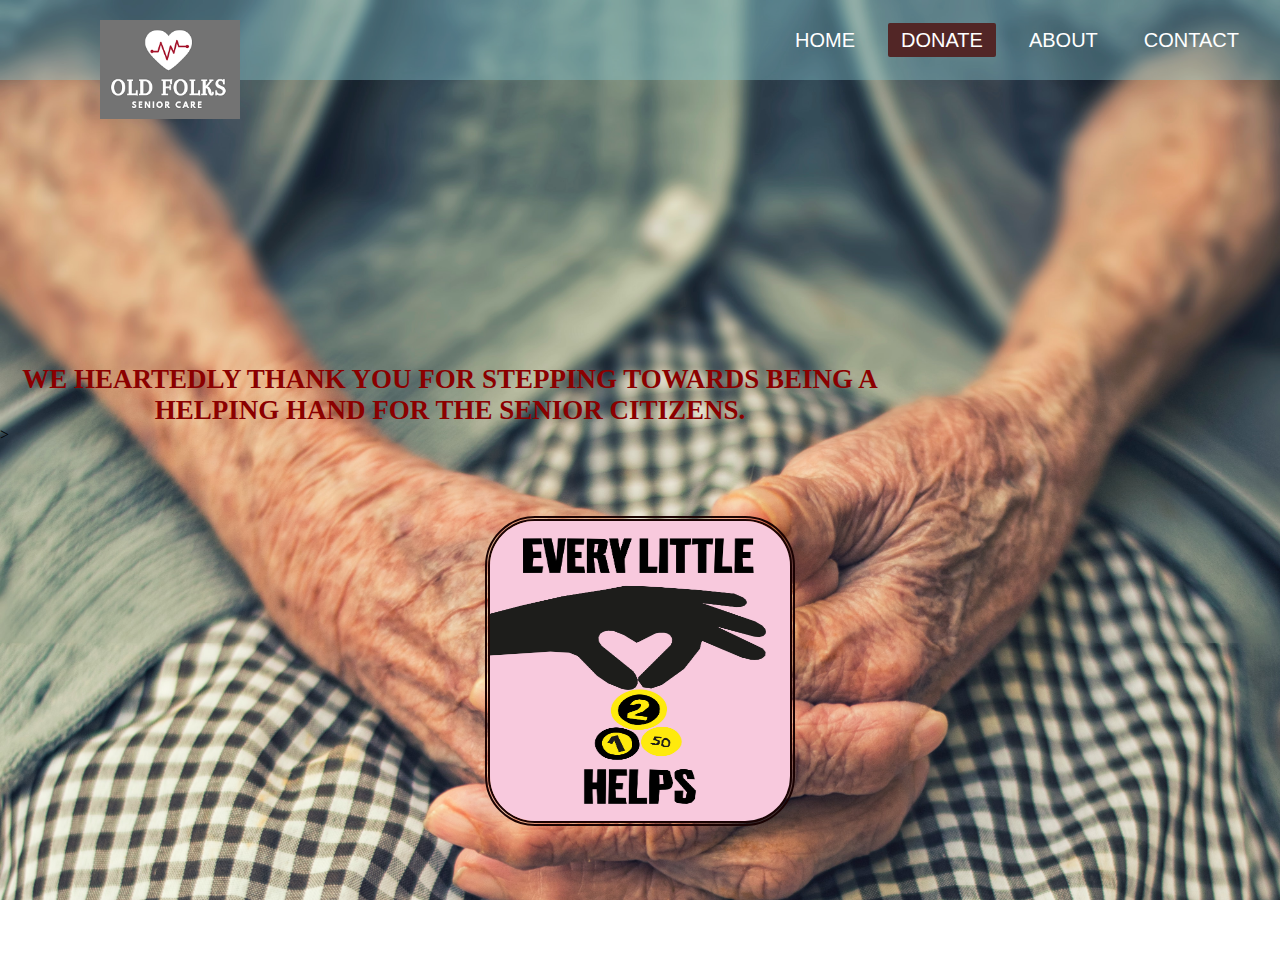
<file: Donate.html>
<!DOCTYPE html>
<html lang="en">
<head>
    <meta charset="UTF-8">
    <meta http-equiv="X-UA-Compatible" content="IE=edge">
    <meta name="viewport" content="width=device-width, initial-scale=1.0">
    <title>Old Folks</title>
</head>
<body>
<!DOCTYPE html>
<html lang="en">
<head>
	<meta charset="UTF-8">
	<title>Old Folks</title>
	<link rel="stylesheet" href="Donatestyle.css">
</head>
<body style="background-image: url(bgimages/donatebg.jpg); background-size: cover; background-attachment: fixed;">
			<nav class="navbar">
				<img class="logo" src="logo.png" href="Index.html">
				<ul>
					<li><a href="Index.html">HOME</a></li>
					<li><a class="active" href="Donate.html">DONATE</a></li>
					<li><a href="About.html">ABOUT</a></li>
					<li><a href="Contact.html">CONTACT</a></li>
				</ul>
			</nav>
			<br><br>
			<div class="center"><h1><br><br><br><br><br><br><br><br>We heartedly thank you for stepping towards being a helping hand for the senior citizens.</h1></div>
				><br><br><br><br><br>
			<center>
				<img style="border:5px double rgb(27, 3, 3); border-radius: 50px; " src="donate.jpg" width="300" height="300">
			</center>
			<br><br><br><br><br><br><br>
			<center>
				<div class="razorpay-embed-btn" data-url="https://pages.razorpay.com/pl_GiFJjDpBVKGP2R/view" data-text="DONATE NOW" data-color="#FFAADD" data-size="large">
					<script>
					  (function(){
						var d=document; var x=!d.getElementById('razorpay-embed-btn-js')
						if(x){ var s=d.createElement('script'); s.defer=!0;s.id='razorpay-embed-btn-js';
						s.src='https://cdn.razorpay.com/static/embed_btn/bundle.js';d.body.appendChild(s);} else{var rzp=window['__rzp__'];
						rzp && rzp.init && rzp.init()}})();
					</script>
				  </div>
				</center>
		
</body>
</html>
</body>
</html>
</file>
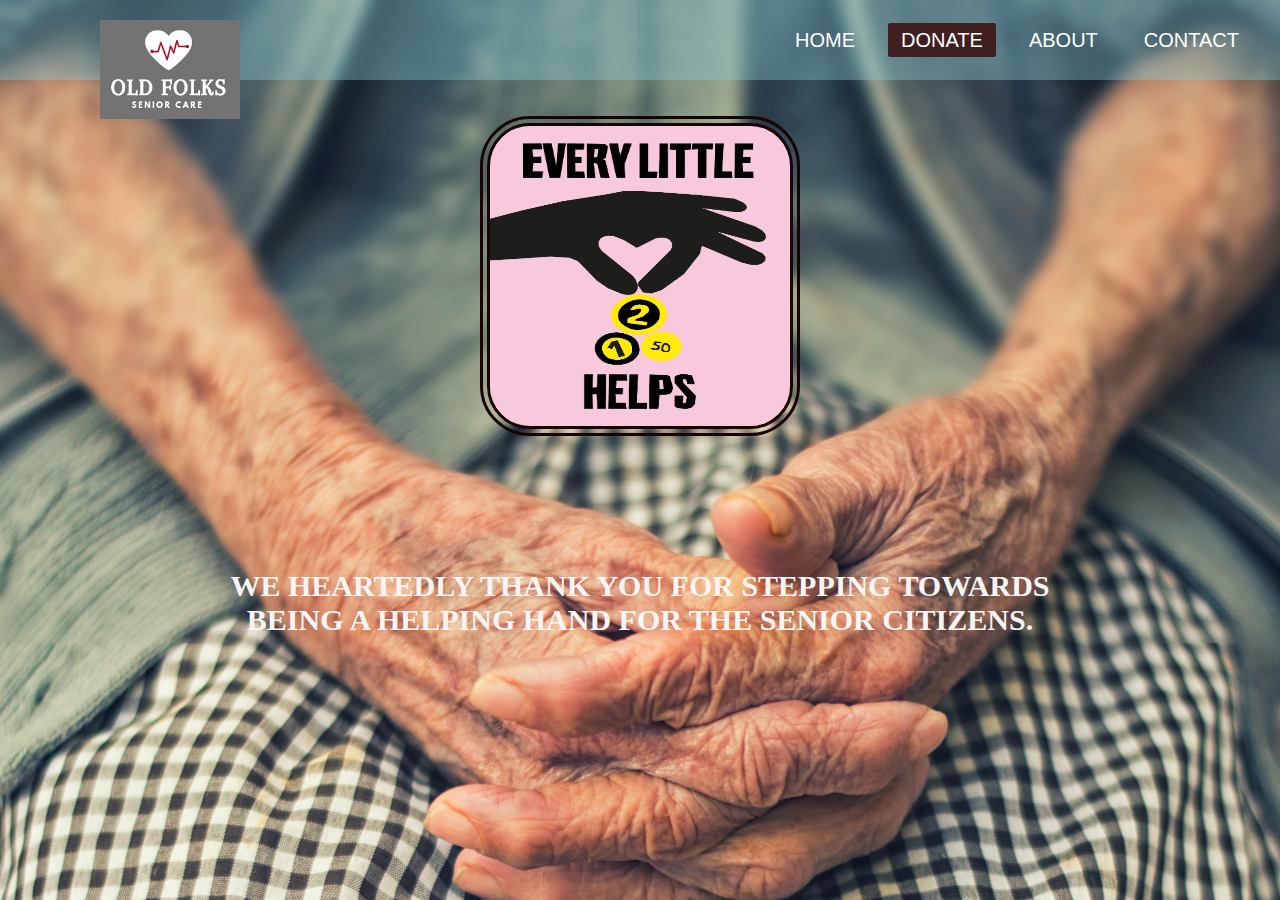
<file: Old_Folks/Donate.html>
<!DOCTYPE html>
<html lang="en">
<head>
    <meta charset="UTF-8">
    <meta http-equiv="X-UA-Compatible" content="IE=edge">
    <meta name="viewport" content="width=device-width, initial-scale=1.0">
    <title>Old Folks</title>
</head>
<body>
<!DOCTYPE html>
<html lang="en">
<head>
	<meta charset="UTF-8">
	<title>Old Folks</title>
	<link rel="stylesheet" href="Donatestyle.css">
</head>
<body>
	<div class="wrapper">
			<nav class="navbar">
				<img class="logo" src="logo.png" href="Index.html">
				<ul>
					<li><a href="Index.html">HOME</a></li>
					<li><a class="active" href="Donate.html">DONATE</a></li>
					<li><a href="About.html">ABOUT</a></li>
					<li><a href="Contact.html">CONTACT</a></li>
				</ul>
			</nav>
			<br><br>
			<div class="center"><br><br><br><br><br><br><br><br><br><br><br><br>
			<h1>	We heartedly thank you for stepping towards being a helping hand for the senior citizens.</h1></div>
			
			<center>
				<img style="border:10px double rgb(27, 3, 3); border-radius: 50px; " src="donate.jpg" width="300" height="300">
			</center>
			<br><br><br><br><br><br><br>
			<center>
				<div class="razorpay-embed-btn" data-url="https://pages.razorpay.com/pl_GiFJjDpBVKGP2R/view" data-text="DONATE NOW" data-color="#FFAADD" data-size="large">
					<script>
					  (function(){
						var d=document; var x=!d.getElementById('razorpay-embed-btn-js')
						if(x){ var s=d.createElement('script'); s.defer=!0;s.id='razorpay-embed-btn-js';
						s.src='https://cdn.razorpay.com/static/embed_btn/bundle.js';d.body.appendChild(s);} else{var rzp=window['__rzp__'];
						rzp && rzp.init && rzp.init()}})();
					</script>
				  </div>
				</center>	
		</div>  
</body>
</html>
</body>
</html>
</file>
<file: Donatestyle.css>
@import url('https://fonts.googleapis.com/css?family=Roboto:700&display=swap');
*{
	padding: 0;
	margin: 0;
	

}
.wrapper{
	background-size: cover;
	height: 100vh;
}
.navbar{
	position: relative;
	height: 80px;
	width: 100%;
	top: 0;
	left: 0;
	background: rgba(135, 200, 209, 0.4);
}
.navbar .logo{
	width: 140px;
	height: auto;
	padding: 20px 100px;
}
.navbar ul{
	float: right;
	margin-right: 20px;
}
.navbar ul li{
	list-style: none;
	margin: 0 8px;
	display: inline-block;
	line-height: 80px;
}
.navbar ul li a{
	font-size: 20px;
	font-family:"Comic Sans MS", cursive, sans-serif;
	color: white;
	padding: 6px 13px;
	text-decoration: none;
	transition: .4s;
}
.navbar ul li a.active,
.navbar ul li a:hover{
	background: #522626;
	border-radius: 2px;
}
.wrapper .center{
	position: absolute;
	left: 50%;
	top: 55%;
	transform: translate(-50%, -50%);
	font-family: sans-serif;
	user-select: none;
}
.center h1{
	color: #8B0000;
	font-size: 27px;
	font-family:"sans-serif";
	text-transform: uppercase;
	width: 900px;
	font-weight: bold;
	text-align: center;
}
.center .buttons{
	margin: 35px 280px;
}
.buttons .button{
	height: 80px;
	width: 300px;
	font-size: 18px;
	font-weight: 600;
	color: #ffb3b3;
	background: rgb(53, 30, 30);
	outline: #522626;
	cursor: pointer;
	border: 2px solid #cc0000;
	border-radius: 25px;
	transition: .4s;
}
.buttons .btn2{
	margin-left: 25px;
}
.buttons button:hover{
	background: #37969c;
}
</file>
<file: Old_Folks/Donatestyle.css>
@import url('https://fonts.googleapis.com/css?family=Roboto:700&display=swap');
*{
	padding: 0;
	margin: 0;
}
.wrapper{
	background: url(bgimages/donatebg.jpg) no-repeat;
	background-size: cover;
	height: 100vh;
}
.navbar{
	position: relative;
	height: 80px;
	width: 100%;
	top: 0;
	left: 0;
	background: rgba(135, 200, 209, 0.4);
}
.navbar .logo{
	width: 140px;
	height: auto;
	padding: 20px 100px;
}
.navbar ul{
	float: right;
	margin-right: 20px;
}
.navbar ul li{
	list-style: none;
	margin: 0 8px;
	display: inline-block;
	line-height: 80px;
}
.navbar ul li a{
	font-size: 20px;
	font-family:"Comic Sans MS", cursive, sans-serif;
	color: white;
	padding: 6px 13px;
	text-decoration: none;
	transition: .4s;
}
.navbar ul li a.active,
.navbar ul li a:hover{
	background: rgb(63, 31, 31);
	border-radius: 2px;
}
.wrapper .center{
	position: absolute;
	left: 50%;
	top: 55%;
	transform: translate(-50%, -50%);
	font-family: sans-serif;
	user-select: none;
}
.center h1{
	color: #f8f4f4;
	font-size: 30px;
	font-family:"sans-serif";
	text-transform: uppercase;
	width: 900px;
	font-weight: bold;
	text-align: center;
	
}
.center .buttons{
	margin: 35px 280px;
}
.buttons button{
	height: 50px;
	width: 150px;
	font-size: 18px;
	font-weight: 600;
	color: #ffb3b3;
	background: red;
	outline: none;
	cursor: pointer;
	border: 1px solid #cc0000;
	border-radius: 25px;
	transition: .4s;
}
.buttons .btn2{
	margin-left: 25px;
}
.buttons button:hover{
	background: #522626;
}
</file>
